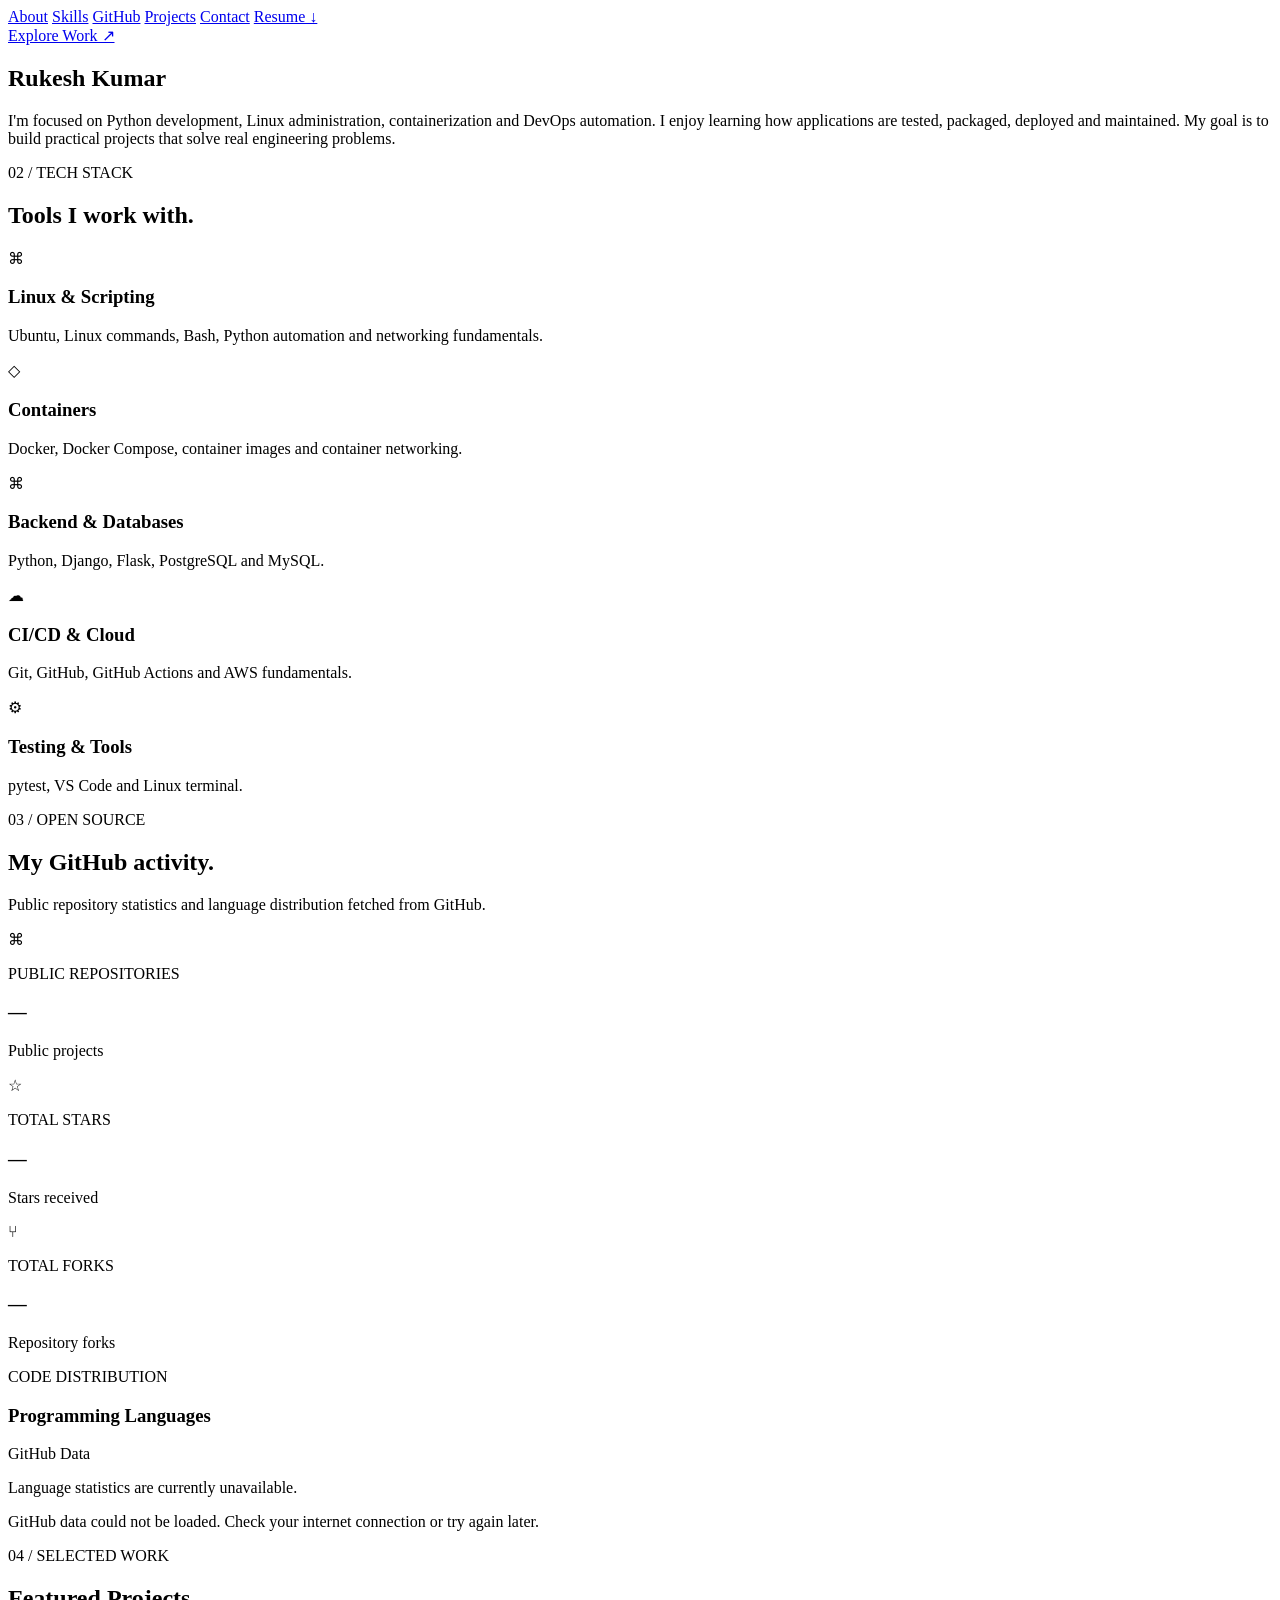
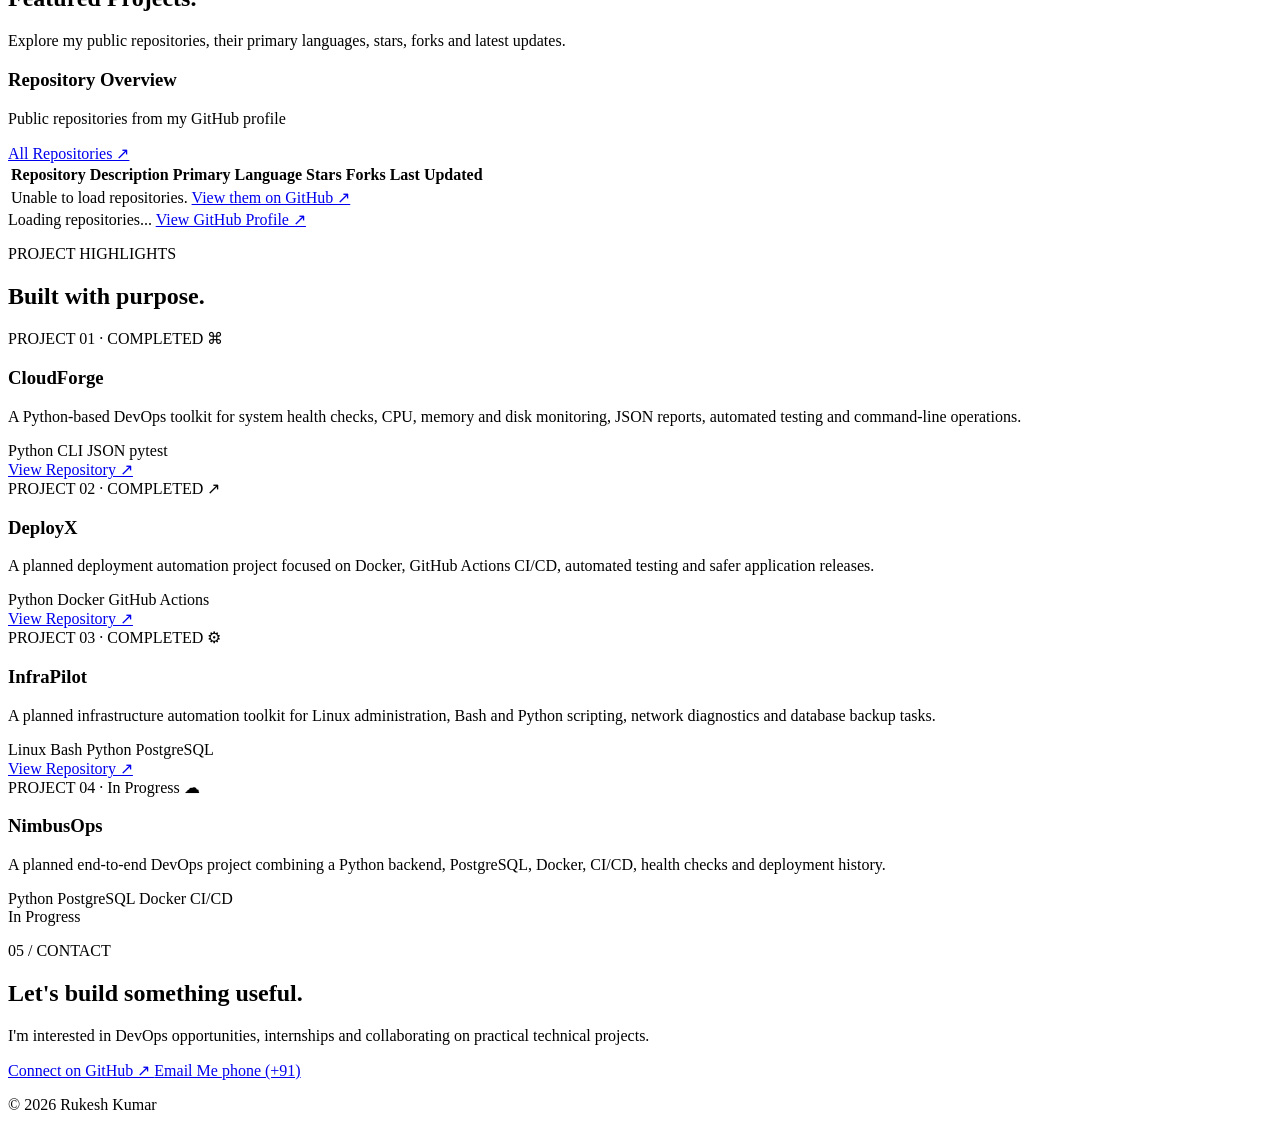
<file: index.html>
<!DOCTYPE html>
<html lang="en">
<head>
  <meta charset="UTF-8">
  <meta name="viewport" content="width=device-width, initial-scale=1.0">
  <meta name="description" content="Rukesh Kumar's DevOps Engineer and Python Developer portfolio.">
  <meta name="theme-color" content="#0b1120">

  <title>Rukesh Kumar | DevOps Portfolio</title>
  <link rel="stylesheet" href="style.css">
</head>

<body>
  <!-- NAVIGATION -->
  <header class="header">
    <nav class="navbar container">

      <div class="nav-links">
        <a href="#about">About</a>
        <a href="#skills">Skills</a>
        <a href="#github">GitHub</a>
        <a href="#projects">Projects</a>
        <a href="#contact">Contact</a>
        <a class="resume-link" href="assets/resume.pdf" download>
          Resume ↓
        </a>
      </div>

      <a class="button primary nav-cta" href="#projects">
        Explore Work ↗
      </a>
    </nav>
  </header>

  <main>
     <!-- ABOUT -->
    <section class="section container" id="about">
      <div class="section-heading">
        <h2> Rukesh <span> Kumar </span></h2>
      </div>

      <div class="about-card">
        <p>
          I'm focused on Python development, Linux administration,
          containerization and DevOps automation. I enjoy learning
          how applications are tested, packaged, deployed and maintained.
          My goal is to build practical projects that solve real
          engineering problems.
        </p>
      </div>
    </section>
          </a>
        </div>
          <div class="hero-meta">
            <span></span>
            <span></span>
            <span></span>
         </div>
      </div>

    <!-- SKILLS -->
    <section class="section container" id="skills">
      <div class="section-heading">
        <p class="eyebrow">02 / TECH STACK</p>
        <h2>Tools I <span>work with.</span></h2>
      </div>

      <div class="skills-grid">
        <article class="skill-card">
          <span class="skill-icon">⌘</span>
          <h3>Linux & Scripting</h3>
          <p>
            Ubuntu, Linux commands, Bash, Python automation
            and networking fundamentals.
          </p>
        </article>

        <article class="skill-card">
          <span class="skill-icon">◇</span>
          <h3>Containers</h3>
          <p>
            Docker, Docker Compose, container images
            and container networking.
          </p>
        </article>

        <article class="skill-card">
          <span class="skill-icon">⌘</span>
          <h3>Backend & Databases</h3>
          <p>
            Python, Django, Flask, PostgreSQL
            and MySQL.
          </p>
        </article>

        <article class="skill-card">
          <span class="skill-icon">☁</span>
          <h3>CI/CD & Cloud</h3>
          <p>
            Git, GitHub, GitHub Actions and AWS fundamentals.
          </p>
        </article>

        <article class="skill-card">
          <span class="skill-icon">⚙</span>
          <h3>Testing & Tools</h3>
          <p>
            pytest, VS Code and Linux terminal.
          </p>
        </article>
      </div>
    </section>

    <!-- GITHUB STATS -->
    <section class="section container" id="github">
      <div class="section-heading">
        <p class="eyebrow">03 / OPEN SOURCE</p>
        <h2>My GitHub <span>activity.</span></h2>
        <p class="section-description">
          Public repository statistics and language distribution
          fetched from GitHub.
        </p>
      </div>

      <div class="github-stats-grid">
        <article class="stat-card">
          <div class="stat-icon">⌘</div>
          <p class="stat-label">PUBLIC REPOSITORIES</p>
          <h3 id="repo-count">—</h3>
          <p class="stat-description">Public projects</p>
        </article>

        <article class="stat-card">
          <div class="stat-icon">☆</div>
          <p class="stat-label">TOTAL STARS</p>
          <h3 id="star-count">—</h3>
          <p class="stat-description">Stars received</p>
        </article>

        <article class="stat-card">
          <div class="stat-icon">⑂</div>
          <p class="stat-label">TOTAL FORKS</p>
          <h3 id="fork-count">—</h3>
          <p class="stat-description">Repository forks</p>
        </article>
      </div>

      <!-- LANGUAGE STATISTICS -->
      <article class="language-card">
        <div class="card-heading">
          <div>
            <p class="eyebrow">CODE DISTRIBUTION</p>
            <h3>Programming Languages</h3>
          </div>

          <span class="live-label">
            <span class="status-dot"></span>
            GitHub Data
          </span>
        </div>

        <div
          id="language-bar"
          class="language-bar"
          aria-label="Programming language distribution"
        >
          <span class="language-empty"></span>
        </div>

        <div id="language-legend" class="language-legend">
          <p class="loading-text">Loading language statistics...</p>
        </div>

        <p id="stats-message" class="api-message" aria-live="polite">
          Fetching public GitHub data...
        </p>
      </article>
    </section>

    <!-- FEATURED PROJECTS TABLE -->
    <section class="section container" id="projects">
      <div class="section-heading">
        <p class="eyebrow">04 / SELECTED WORK</p>
        <h2>Featured <span>Projects.</span></h2>
        <p class="section-description">
          Explore my public repositories, their primary languages,
          stars, forks and latest updates.
        </p>
      </div>

      <div class="projects-table-card">
        <div class="table-toolbar">
          <div>
            <h3>Repository Overview</h3>
            <p>Public repositories from my GitHub profile</p>
          </div>

          <a
            class="button secondary"
            href="https://github.com/Rukeshkumar914?tab=repositories"
            target="_blank"
            rel="noopener noreferrer"
          >
            All Repositories ↗
          </a>
        </div>

        <div class="table-scroll">
          <table class="projects-table">
            <thead>
              <tr>
                <th>Repository</th>
                <th>Description</th>
                <th>Primary Language</th>
                <th>Stars</th>
                <th>Forks</th>
                <th>Last Updated</th>
              </tr>
            </thead>

            <tbody id="repositories-body">
              <tr>
                <td colspan="6" class="table-message">
                  Loading public repositories...
                </td>
              </tr>
            </tbody>
          </table>
        </div>

        <div class="table-footer">
          <span id="repository-count-label">
            Loading repositories...
          </span>

          <a
            href="https://github.com/Rukeshkumar914"
            target="_blank"
            rel="noopener noreferrer"
          >
            View GitHub Profile ↗
          </a>
        </div>
      </div>

      <!-- PROJECT CARDS -->
      <div class="section-heading project-cards-heading">
        <p class="eyebrow">PROJECT HIGHLIGHTS</p>
        <h2>Built with <span>purpose.</span></h2>
      </div>

      <div class="projects-grid">
        <article class="project-card">
          <div class="project-top">
            <span class="project-number">PROJECT 01 · COMPLETED </span>
            <span class="project-symbol">⌘</span>
          </div>

          <h3>CloudForge</h3>

          <p>
            A Python-based DevOps toolkit for system health checks,
            CPU, memory and disk monitoring, JSON reports,
            automated testing and command-line operations.
          </p>

          <div class="tags">
            <span>Python</span>
            <span>CLI</span>
            <span>JSON</span>
            <span>pytest</span>
          </div>

          <a
            class="project-link"
            href="https://github.com/Rukeshkumar914/cloudforge"
            target="_blank"
            rel="noopener noreferrer"
          >
            View Repository ↗
          </a>
        </article>

        <article class="project-card">
          <div class="project-top">
            <span class="project-number">PROJECT 02 · COMPLETED </span>
            <span class="project-symbol">↗</span>
          </div>

          <h3>DeployX</h3>

          <p>
            A planned deployment automation project focused on
            Docker, GitHub Actions CI/CD, automated testing
            and safer application releases.
          </p>

          <div class="tags">
            <span>Python</span>
            <span>Docker</span>
            <span>GitHub Actions</span>
          </div>

          <a
            class="project-link"
                href="https://github.com/Rukeshkumar914/deployx"
                target="_blank"
                rel="noopener noreferrer"
            >
                View Repository ↗
          </a>
            
        </article>

        <article class="project-card">
          <div class="project-top">
            <span class="project-number">PROJECT 03 · COMPLETED </span>
            <span class="project-symbol">⚙</span>
          </div>

          <h3>InfraPilot</h3>

          <p>
            A planned infrastructure automation toolkit for
            Linux administration, Bash and Python scripting,
            network diagnostics and database backup tasks.
          </p>

          <div class="tags">
            <span>Linux</span>
            <span>Bash</span>
            <span>Python</span>
            <span>PostgreSQL</span>
          </div>

          <a
            class="project-link"
                href="https://github.com/Rukeshkumar914/infrapilot"
                target="_blank"
                rel="noopener noreferrer"
            >
                View Repository ↗
          </a>
              
          
        </article>


        <article class="project-card">
          <div class="project-top">
            <span class="project-number">PROJECT 04 · In Progress</span>
            <span class="project-symbol">☁</span>
          </div>

          <h3>NimbusOps</h3>

          <p>
            A planned end-to-end DevOps project combining a
            Python backend, PostgreSQL, Docker, CI/CD,
            health checks and deployment history.
          </p>

          <div class="tags">
            <span>Python</span>
            <span>PostgreSQL</span>
            <span>Docker</span>
            <span>CI/CD</span>
          </div>

          <span class="project-link"> In Progress </span>
        </article>
      </div>
    </section>

    <!-- CONTACT -->
    <section class="section container" id="contact">
      <div class="contact-card">
        <p class="eyebrow">05 / CONTACT</p>
        <h2>Let's build something <span>useful.</span></h2>

        <p>
          I'm interested in DevOps opportunities, internships
          and collaborating on practical technical projects.
        </p>

        <div class="hero-buttons">
          <a
            class="button primary"
            href="https://github.com/Rukeshkumar914"
            target="_blank"
            rel="noopener noreferrer"
          >
            Connect on GitHub ↗
          </a>

          <a
            class="button secondary"
            href="mailto:yrukesh787@gmail.com"
          >
            Email Me
          </a>

          <a
            class="button third"
            href="phone:~ 9142261069"
            >
            phone (+91)
            </a>
        </div>
      </div>
    </section>
  </main>

  <!-- FOOTER -->
  <footer class="footer">
    <div class="container footer-content">
      <p>© <span id="current-year"></span> Rukesh Kumar</p>
    </div>
  </footer>

  <!-- GITHUB API INTEGRATION -->
  <script>
    const GITHUB_USERNAME = "Rukeshkumar914";
    const GITHUB_API = "https://api.github.com";

    const languageColors = {
      Python: "#3572A5",
      JavaScript: "#f1e05a",
      TypeScript: "#3178c6",
      HTML: "#e34c26",
      CSS: "#563d7c",
      Shell: "#89e051",
      Bash: "#89e051",
      Dockerfile: "#384d54",
      Go: "#00ADD8",
      Java: "#b07219",
      C: "#555555",
      "C++": "#f34b7d",
      Ruby: "#701516",
      PHP: "#4F5D95",
      Rust: "#dea584",
      Jupyter: "#DA5B0B",
      Makefile: "#427819"
    };

    const defaultLanguageColors = [
      "#67e8f9",
      "#a78bfa",
      "#4ade80",
      "#fb7185",
      "#fbbf24",
      "#38bdf8",
      "#f472b6",
      "#c084fc"
    ];

    const numberFormat = new Intl.NumberFormat("en-US");

    function element(id) {
      return document.getElementById(id);
    }

    function safeText(value, fallback = "—") {
      return typeof value === "string" && value.trim()
        ? value.trim()
        : fallback;
    }

    function getLanguageColor(language, index) {
      return languageColors[language] ||
        defaultLanguageColors[index % defaultLanguageColors.length];
    }

    function formatDate(dateString) {
      const date = new Date(dateString);

      if (Number.isNaN(date.getTime())) {
        return "Unknown";
      }

      return date.toLocaleDateString("en-IN", {
        day: "numeric",
        month: "short",
        year: "numeric"
      });
    }

    async function githubFetch(url) {
      const response = await fetch(url, {
        headers: {
          Accept: "application/vnd.github+json"
        }
      });

      if (!response.ok) {
        throw new Error(
          `GitHub API returned ${response.status}`
        );
      }

      return response.json();
    }

    async function loadGitHubPortfolio() {
      const statsMessage = element("stats-message");
      const repositoriesBody = element("repositories-body");

      try {
        const [profile, repositories] = await Promise.all([
          githubFetch(
            `${GITHUB_API}/users/${GITHUB_USERNAME}`
          ),
          githubFetch(
            `${GITHUB_API}/users/${GITHUB_USERNAME}/repos?type=owner&sort=updated&per_page=100`
          )
        ]);

        const publicRepositories = repositories.filter(
          repository =>
            !repository.private &&
            !repository.fork &&
            !repository.archived
        );

        const totalStars = publicRepositories.reduce(
          (total, repository) =>
            total + repository.stargazers_count,
          0
        );

        const totalForks = publicRepositories.reduce(
          (total, repository) =>
            total + repository.forks_count,
          0
        );

        element("repo-count").textContent =
          numberFormat.format(profile.public_repos);

        element("star-count").textContent =
          numberFormat.format(totalStars);

        element("fork-count").textContent =
          numberFormat.format(totalForks);

        element("repository-count-label").textContent =
          `${publicRepositories.length} repositories displayed`;

        renderRepositories(publicRepositories);

        await loadLanguages(publicRepositories);

        statsMessage.textContent =
          "Statistics loaded from the GitHub public API.";

      } catch (error) {
        console.error("GitHub portfolio loading failed:", error);

        statsMessage.textContent =
          "GitHub data could not be loaded. Check your internet connection or try again later.";

        repositoriesBody.innerHTML = `
          <tr>
            <td colspan="6" class="table-message">
              Unable to load repositories.
              <a
                href="https://github.com/${GITHUB_USERNAME}?tab=repositories"
                target="_blank"
                rel="noopener noreferrer"
              >View them on GitHub ↗</a>
            </td>
          </tr>
        `;

        element("language-legend").innerHTML = `
          <p class="loading-text">
            Language statistics are currently unavailable.
          </p>
        `;
      }
    }

    function renderRepositories(repositories) {
      const body = element("repositories-body");
      body.replaceChildren();

      if (!repositories.length) {
        body.innerHTML = `
          <tr>
            <td colspan="6" class="table-message">
              No public repositories found.
            </td>
          </tr>
        `;
        return;
      }

      repositories.forEach(repository => {
        const row = document.createElement("tr");

        const nameCell = document.createElement("td");
        const link = document.createElement("a");

        link.className = "repo-name";
        link.href = repository.html_url;
        link.target = "_blank";
        link.rel = "noopener noreferrer";
        link.textContent = repository.name;

        nameCell.appendChild(link);

        const descriptionCell = document.createElement("td");
        descriptionCell.className = "repo-description";
        descriptionCell.textContent = safeText(
          repository.description,
          "No description provided."
        );

        const languageCell = document.createElement("td");
        languageCell.className = "language-cell";

        if (repository.language) {
          const dot = document.createElement("span");
          dot.className = "language-dot";
          dot.style.backgroundColor =
            getLanguageColor(repository.language, 0);

          languageCell.append(dot, document.createTextNode(
            repository.language
          ));
        } else {
          languageCell.textContent = "—";
        }

        const starsCell = document.createElement("td");
        starsCell.textContent =
          `☆ ${numberFormat.format(repository.stargazers_count)}`;

        const forksCell = document.createElement("td");
        forksCell.textContent =
          `⑂ ${numberFormat.format(repository.forks_count)}`;

        const updatedCell = document.createElement("td");
        updatedCell.className = "updated-cell";
        updatedCell.textContent =
          formatDate(repository.updated_at);

        [
          nameCell,
          descriptionCell,
          languageCell,
          starsCell,
          forksCell,
          updatedCell
        ].forEach(cell => row.appendChild(cell));

        body.appendChild(row);
      });
    }

    async function loadLanguages(repositories) {
      const languageTotals = {};

      const results = await Promise.allSettled(
        repositories.map(async repository => {
          if (!repository.languages_url) {
            return {};
          }

          return githubFetch(repository.languages_url);
        })
      );

      results.forEach(result => {
        if (result.status !== "fulfilled") {
          return;
        }

        Object.entries(result.value).forEach(
          ([language, bytes]) => {
            languageTotals[language] =
              (languageTotals[language] || 0) + bytes;
          }
        );
      });

      const languages = Object.entries(languageTotals)
        .sort((a, b) => b[1] - a[1]);

      const bar = element("language-bar");
      const legend = element("language-legend");

      bar.replaceChildren();
      legend.replaceChildren();

      const totalBytes = languages.reduce(
        (total, [, bytes]) => total + bytes,
        0
      );

      if (!totalBytes) {
        legend.innerHTML = `
          <p class="loading-text">
            No language statistics are available yet.
          </p>
        `;
        return;
      }

      // Display the five largest languages individually.
      // Combine the remaining languages into "Other".
      const visibleLanguages = languages.slice(0, 5);
      const remainingLanguages = languages.slice(5);

      if (remainingLanguages.length) {
        const otherBytes = remainingLanguages.reduce(
          (total, [, bytes]) => total + bytes,
          0
        );

        visibleLanguages.push(["Other", otherBytes]);
      }

      const visibleTotal = visibleLanguages.reduce(
        (total, [, bytes]) => total + bytes,
        0
      );

      visibleLanguages.forEach(
        ([language, bytes], index) => {
          const percentage = bytes / visibleTotal * 100;
          const color = language === "Other"
            ? "#64748b"
            : getLanguageColor(language, index);

          const segment = document.createElement("span");
          segment.className = "language-segment";
          segment.style.width = `${percentage}%`;
          segment.style.backgroundColor = color;
          segment.title =
            `${language}: ${percentage.toFixed(2)}%`;

          bar.appendChild(segment);

          const legendItem = document.createElement("div");
          legendItem.className = "legend-item";

          const label = document.createElement("div");
          label.className = "legend-label";

          const dot = document.createElement("span");
          dot.className = "language-dot";
          dot.style.backgroundColor = color;

          const name = document.createElement("span");
          name.textContent = language;

          const value = document.createElement("strong");
          value.textContent = `${percentage.toFixed(2)}%`;

          label.append(dot, name);
          legendItem.append(label, value);
          legend.appendChild(legendItem);
        }
      );
    }

    element("current-year").textContent =
      new Date().getFullYear();

    loadGitHubPortfolio();
  </script>
</body>
</html>
</file>
<file: style.css>
<!DOCTYPE html>
<html lang="en">
<head>
  <meta charset="UTF-8">
  <meta name="viewport" content="width=device-width, initial-scale=1.0">
  <meta name="description" content="Rukesh Kumar's DevOps Engineer and Python Developer portfolio.">
  <meta name="theme-color" content="#0b1120">

  <title>Rukesh Kumar | DevOps Portfolio</title>
  <link rel="stylesheet" href="style.css">
</head>

<body>
  <!-- NAVIGATION -->
  <header class="header">
    <nav class="navbar container">

      <div class="nav-links">
        <a href="#about">About</a>
        <a href="#skills">Skills</a>
        <a href="#github">GitHub</a>
        <a href="#projects">Projects</a>
        <a href="#contact">Contact</a>
        <a class="resume-link" href="assets/resume.pdf" download>
          Resume ↓
        </a>
      </div>

      <a class="button primary nav-cta" href="#projects">
        Explore Work ↗
      </a>
    </nav>
  </header>

  <main>
     <!-- ABOUT -->
    <section class="section container" id="about">
      <div class="section-heading">
        <h2> Rukesh <span> Kumar </span></h2>
      </div>

      <div class="about-card">
        <p>
          I'm focused on Python development, Linux administration,
          containerization and DevOps automation. I enjoy learning
          how applications are tested, packaged, deployed and maintained.
          My goal is to build practical projects that solve real
          engineering problems.
        </p>
      </div>
    </section>
          </a>
        </div>
          <div class="hero-meta">
            <span></span>
            <span></span>
            <span></span>
         </div>
      </div>

    <!-- SKILLS -->
    <section class="section container" id="skills">
      <div class="section-heading">
        <p class="eyebrow">02 / TECH STACK</p>
        <h2>Tools I <span>work with.</span></h2>
      </div>

      <div class="skills-grid">
        <article class="skill-card">
          <span class="skill-icon">⌘</span>
          <h3>Linux & Scripting</h3>
          <p>
            Ubuntu, Linux commands, Bash, Python automation
            and networking fundamentals.
          </p>
        </article>

        <article class="skill-card">
          <span class="skill-icon">◇</span>
          <h3>Containers</h3>
          <p>
            Docker, Docker Compose, container images
            and container networking.
          </p>
        </article>

        <article class="skill-card">
          <span class="skill-icon">⌘</span>
          <h3>Backend & Databases</h3>
          <p>
            Python, Django, Flask, PostgreSQL
            and MySQL.
          </p>
        </article>

        <article class="skill-card">
          <span class="skill-icon">☁</span>
          <h3>CI/CD & Cloud</h3>
          <p>
            Git, GitHub, GitHub Actions and AWS fundamentals.
          </p>
        </article>

        <article class="skill-card">
          <span class="skill-icon">⚙</span>
          <h3>Testing & Tools</h3>
          <p>
            pytest, VS Code and Linux terminal.
          </p>
        </article>
      </div>
    </section>

    <!-- GITHUB STATS -->
    <section class="section container" id="github">
      <div class="section-heading">
        <p class="eyebrow">03 / OPEN SOURCE</p>
        <h2>My GitHub <span>activity.</span></h2>
        <p class="section-description">
          Public repository statistics and language distribution
          fetched from GitHub.
        </p>
      </div>

      <div class="github-stats-grid">
        <article class="stat-card">
          <div class="stat-icon">⌘</div>
          <p class="stat-label">PUBLIC REPOSITORIES</p>
          <h3 id="repo-count">—</h3>
          <p class="stat-description">Public projects</p>
        </article>

        <article class="stat-card">
          <div class="stat-icon">☆</div>
          <p class="stat-label">TOTAL STARS</p>
          <h3 id="star-count">—</h3>
          <p class="stat-description">Stars received</p>
        </article>

        <article class="stat-card">
          <div class="stat-icon">⑂</div>
          <p class="stat-label">TOTAL FORKS</p>
          <h3 id="fork-count">—</h3>
          <p class="stat-description">Repository forks</p>
        </article>
      </div>

      <!-- LANGUAGE STATISTICS -->
      <article class="language-card">
        <div class="card-heading">
          <div>
            <p class="eyebrow">CODE DISTRIBUTION</p>
            <h3>Programming Languages</h3>
          </div>

          <span class="live-label">
            <span class="status-dot"></span>
            GitHub Data
          </span>
        </div>

        <div
          id="language-bar"
          class="language-bar"
          aria-label="Programming language distribution"
        >
          <span class="language-empty"></span>
        </div>

        <div id="language-legend" class="language-legend">
          <p class="loading-text">Loading language statistics...</p>
        </div>

        <p id="stats-message" class="api-message" aria-live="polite">
          Fetching public GitHub data...
        </p>
      </article>
    </section>

    <!-- FEATURED PROJECTS TABLE -->
    <section class="section container" id="projects">
      <div class="section-heading">
        <p class="eyebrow">04 / SELECTED WORK</p>
        <h2>Featured <span>Projects.</span></h2>
        <p class="section-description">
          Explore my public repositories, their primary languages,
          stars, forks and latest updates.
        </p>
      </div>

      <div class="projects-table-card">
        <div class="table-toolbar">
          <div>
            <h3>Repository Overview</h3>
            <p>Public repositories from my GitHub profile</p>
          </div>

          <a
            class="button secondary"
            href="https://github.com/Rukeshkumar914?tab=repositories"
            target="_blank"
            rel="noopener noreferrer"
          >
            All Repositories ↗
          </a>
        </div>

        <div class="table-scroll">
          <table class="projects-table">
            <thead>
              <tr>
                <th>Repository</th>
                <th>Description</th>
                <th>Primary Language</th>
                <th>Stars</th>
                <th>Forks</th>
                <th>Last Updated</th>
              </tr>
            </thead>

            <tbody id="repositories-body">
              <tr>
                <td colspan="6" class="table-message">
                  Loading public repositories...
                </td>
              </tr>
            </tbody>
          </table>
        </div>

        <div class="table-footer">
          <span id="repository-count-label">
            Loading repositories...
          </span>

          <a
            href="https://github.com/Rukeshkumar914"
            target="_blank"
            rel="noopener noreferrer"
          >
            View GitHub Profile ↗
          </a>
        </div>
      </div>

      <!-- PROJECT CARDS -->
      <div class="section-heading project-cards-heading">
        <p class="eyebrow">PROJECT HIGHLIGHTS</p>
        <h2>Built with <span>purpose.</span></h2>
      </div>

      <div class="projects-grid">
        <article class="project-card">
          <div class="project-top">
            <span class="project-number">PROJECT 01 · COMPLETED </span>
            <span class="project-symbol">⌘</span>
          </div>

          <h3>CloudForge</h3>

          <p>
            A Python-based DevOps toolkit for system health checks,
            CPU, memory and disk monitoring, JSON reports,
            automated testing and command-line operations.
          </p>

          <div class="tags">
            <span>Python</span>
            <span>CLI</span>
            <span>JSON</span>
            <span>pytest</span>
          </div>

          <a
            class="project-link"
            href="https://github.com/Rukeshkumar914/cloudforge"
            target="_blank"
            rel="noopener noreferrer"
          >
            View Repository ↗
          </a>
        </article>

        <article class="project-card">
          <div class="project-top">
            <span class="project-number">PROJECT 02 · COMPLETED </span>
            <span class="project-symbol">↗</span>
          </div>

          <h3>DeployX</h3>

          <p>
            A planned deployment automation project focused on
            Docker, GitHub Actions CI/CD, automated testing
            and safer application releases.
          </p>

          <div class="tags">
            <span>Python</span>
            <span>Docker</span>
            <span>GitHub Actions</span>
          </div>

          <a
            class="project-link"
                href="https://github.com/Rukeshkumar914/deployx"
                target="_blank"
                rel="noopener noreferrer"
            >
                View Repository ↗
          </a>
            
        </article>

        <article class="project-card">
          <div class="project-top">
            <span class="project-number">PROJECT 03 · COMPLETED </span>
            <span class="project-symbol">⚙</span>
          </div>

          <h3>InfraPilot</h3>

          <p>
            A planned infrastructure automation toolkit for
            Linux administration, Bash and Python scripting,
            network diagnostics and database backup tasks.
          </p>

          <div class="tags">
            <span>Linux</span>
            <span>Bash</span>
            <span>Python</span>
            <span>PostgreSQL</span>
          </div>

          <a
            class="project-link"
                href="https://github.com/Rukeshkumar914/infrapilot"
                target="_blank"
                rel="noopener noreferrer"
            >
                View Repository ↗
          </a>
              
          
        </article>


        <article class="project-card">
          <div class="project-top">
            <span class="project-number">PROJECT 04 · In Progress</span>
            <span class="project-symbol">☁</span>
          </div>

          <h3>NimbusOps</h3>

          <p>
            A planned end-to-end DevOps project combining a
            Python backend, PostgreSQL, Docker, CI/CD,
            health checks and deployment history.
          </p>

          <div class="tags">
            <span>Python</span>
            <span>PostgreSQL</span>
            <span>Docker</span>
            <span>CI/CD</span>
          </div>

          <span class="project-link"> In Progress </span>
        </article>
      </div>
    </section>

    <!-- CONTACT -->
    <section class="section container" id="contact">
      <div class="contact-card">
        <p class="eyebrow">05 / CONTACT</p>
        <h2>Let's build something <span>useful.</span></h2>

        <p>
          I'm interested in DevOps opportunities, internships
          and collaborating on practical technical projects.
        </p>

        <div class="hero-buttons">
          <a
            class="button primary"
            href="https://github.com/Rukeshkumar914"
            target="_blank"
            rel="noopener noreferrer"
          >
            Connect on GitHub ↗
          </a>

          <a
            class="button secondary"
            href="mailto:yrukesh787@gmail.com"
          >
            Email Me
          </a>

          <a
            class="button third"
            href="phone:~ 9142261069"
            >
            phone (+91)
            </a>
        </div>
      </div>
    </section>
  </main>

  <!-- FOOTER -->
  <footer class="footer">
    <div class="container footer-content">
      <p>© <span id="current-year"></span> Rukesh Kumar</p>
    </div>
  </footer>

  <!-- GITHUB API INTEGRATION -->
  <script>
    const GITHUB_USERNAME = "Rukeshkumar914";
    const GITHUB_API = "https://api.github.com";

    const languageColors = {
      Python: "#3572A5",
      JavaScript: "#f1e05a",
      TypeScript: "#3178c6",
      HTML: "#e34c26",
      CSS: "#563d7c",
      Shell: "#89e051",
      Bash: "#89e051",
      Dockerfile: "#384d54",
      Go: "#00ADD8",
      Java: "#b07219",
      C: "#555555",
      "C++": "#f34b7d",
      Ruby: "#701516",
      PHP: "#4F5D95",
      Rust: "#dea584",
      Jupyter: "#DA5B0B",
      Makefile: "#427819"
    };

    const defaultLanguageColors = [
      "#67e8f9",
      "#a78bfa",
      "#4ade80",
      "#fb7185",
      "#fbbf24",
      "#38bdf8",
      "#f472b6",
      "#c084fc"
    ];

    const numberFormat = new Intl.NumberFormat("en-US");

    function element(id) {
      return document.getElementById(id);
    }

    function safeText(value, fallback = "—") {
      return typeof value === "string" && value.trim()
        ? value.trim()
        : fallback;
    }

    function getLanguageColor(language, index) {
      return languageColors[language] ||
        defaultLanguageColors[index % defaultLanguageColors.length];
    }

    function formatDate(dateString) {
      const date = new Date(dateString);

      if (Number.isNaN(date.getTime())) {
        return "Unknown";
      }

      return date.toLocaleDateString("en-IN", {
        day: "numeric",
        month: "short",
        year: "numeric"
      });
    }

    async function githubFetch(url) {
      const response = await fetch(url, {
        headers: {
          Accept: "application/vnd.github+json"
        }
      });

      if (!response.ok) {
        throw new Error(
          `GitHub API returned ${response.status}`
        );
      }

      return response.json();
    }

    async function loadGitHubPortfolio() {
      const statsMessage = element("stats-message");
      const repositoriesBody = element("repositories-body");

      try {
        const [profile, repositories] = await Promise.all([
          githubFetch(
            `${GITHUB_API}/users/${GITHUB_USERNAME}`
          ),
          githubFetch(
            `${GITHUB_API}/users/${GITHUB_USERNAME}/repos?type=owner&sort=updated&per_page=100`
          )
        ]);

        const publicRepositories = repositories.filter(
          repository =>
            !repository.private &&
            !repository.fork &&
            !repository.archived
        );

        const totalStars = publicRepositories.reduce(
          (total, repository) =>
            total + repository.stargazers_count,
          0
        );

        const totalForks = publicRepositories.reduce(
          (total, repository) =>
            total + repository.forks_count,
          0
        );

        element("repo-count").textContent =
          numberFormat.format(profile.public_repos);

        element("star-count").textContent =
          numberFormat.format(totalStars);

        element("fork-count").textContent =
          numberFormat.format(totalForks);

        element("repository-count-label").textContent =
          `${publicRepositories.length} repositories displayed`;

        renderRepositories(publicRepositories);

        await loadLanguages(publicRepositories);

        statsMessage.textContent =
          "Statistics loaded from the GitHub public API.";

      } catch (error) {
        console.error("GitHub portfolio loading failed:", error);

        statsMessage.textContent =
          "GitHub data could not be loaded. Check your internet connection or try again later.";

        repositoriesBody.innerHTML = `
          <tr>
            <td colspan="6" class="table-message">
              Unable to load repositories.
              <a
                href="https://github.com/${GITHUB_USERNAME}?tab=repositories"
                target="_blank"
                rel="noopener noreferrer"
              >View them on GitHub ↗</a>
            </td>
          </tr>
        `;

        element("language-legend").innerHTML = `
          <p class="loading-text">
            Language statistics are currently unavailable.
          </p>
        `;
      }
    }

    function renderRepositories(repositories) {
      const body = element("repositories-body");
      body.replaceChildren();

      if (!repositories.length) {
        body.innerHTML = `
          <tr>
            <td colspan="6" class="table-message">
              No public repositories found.
            </td>
          </tr>
        `;
        return;
      }

      repositories.forEach(repository => {
        const row = document.createElement("tr");

        const nameCell = document.createElement("td");
        const link = document.createElement("a");

        link.className = "repo-name";
        link.href = repository.html_url;
        link.target = "_blank";
        link.rel = "noopener noreferrer";
        link.textContent = repository.name;

        nameCell.appendChild(link);

        const descriptionCell = document.createElement("td");
        descriptionCell.className = "repo-description";
        descriptionCell.textContent = safeText(
          repository.description,
          "No description provided."
        );

        const languageCell = document.createElement("td");
        languageCell.className = "language-cell";

        if (repository.language) {
          const dot = document.createElement("span");
          dot.className = "language-dot";
          dot.style.backgroundColor =
            getLanguageColor(repository.language, 0);

          languageCell.append(dot, document.createTextNode(
            repository.language
          ));
        } else {
          languageCell.textContent = "—";
        }

        const starsCell = document.createElement("td");
        starsCell.textContent =
          `☆ ${numberFormat.format(repository.stargazers_count)}`;

        const forksCell = document.createElement("td");
        forksCell.textContent =
          `⑂ ${numberFormat.format(repository.forks_count)}`;

        const updatedCell = document.createElement("td");
        updatedCell.className = "updated-cell";
        updatedCell.textContent =
          formatDate(repository.updated_at);

        [
          nameCell,
          descriptionCell,
          languageCell,
          starsCell,
          forksCell,
          updatedCell
        ].forEach(cell => row.appendChild(cell));

        body.appendChild(row);
      });
    }

    async function loadLanguages(repositories) {
      const languageTotals = {};

      const results = await Promise.allSettled(
        repositories.map(async repository => {
          if (!repository.languages_url) {
            return {};
          }

          return githubFetch(repository.languages_url);
        })
      );

      results.forEach(result => {
        if (result.status !== "fulfilled") {
          return;
        }

        Object.entries(result.value).forEach(
          ([language, bytes]) => {
            languageTotals[language] =
              (languageTotals[language] || 0) + bytes;
          }
        );
      });

      const languages = Object.entries(languageTotals)
        .sort((a, b) => b[1] - a[1]);

      const bar = element("language-bar");
      const legend = element("language-legend");

      bar.replaceChildren();
      legend.replaceChildren();

      const totalBytes = languages.reduce(
        (total, [, bytes]) => total + bytes,
        0
      );

      if (!totalBytes) {
        legend.innerHTML = `
          <p class="loading-text">
            No language statistics are available yet.
          </p>
        `;
        return;
      }

      // Display the five largest languages individually.
      // Combine the remaining languages into "Other".
      const visibleLanguages = languages.slice(0, 5);
      const remainingLanguages = languages.slice(5);

      if (remainingLanguages.length) {
        const otherBytes = remainingLanguages.reduce(
          (total, [, bytes]) => total + bytes,
          0
        );

        visibleLanguages.push(["Other", otherBytes]);
      }

      const visibleTotal = visibleLanguages.reduce(
        (total, [, bytes]) => total + bytes,
        0
      );

      visibleLanguages.forEach(
        ([language, bytes], index) => {
          const percentage = bytes / visibleTotal * 100;
          const color = language === "Other"
            ? "#64748b"
            : getLanguageColor(language, index);

          const segment = document.createElement("span");
          segment.className = "language-segment";
          segment.style.width = `${percentage}%`;
          segment.style.backgroundColor = color;
          segment.title =
            `${language}: ${percentage.toFixed(2)}%`;

          bar.appendChild(segment);

          const legendItem = document.createElement("div");
          legendItem.className = "legend-item";

          const label = document.createElement("div");
          label.className = "legend-label";

          const dot = document.createElement("span");
          dot.className = "language-dot";
          dot.style.backgroundColor = color;

          const name = document.createElement("span");
          name.textContent = language;

          const value = document.createElement("strong");
          value.textContent = `${percentage.toFixed(2)}%`;

          label.append(dot, name);
          legendItem.append(label, value);
          legend.appendChild(legendItem);
        }
      );
    }

    element("current-year").textContent =
      new Date().getFullYear();

    loadGitHubPortfolio();
  </script>
</body>
</html>
</file>
